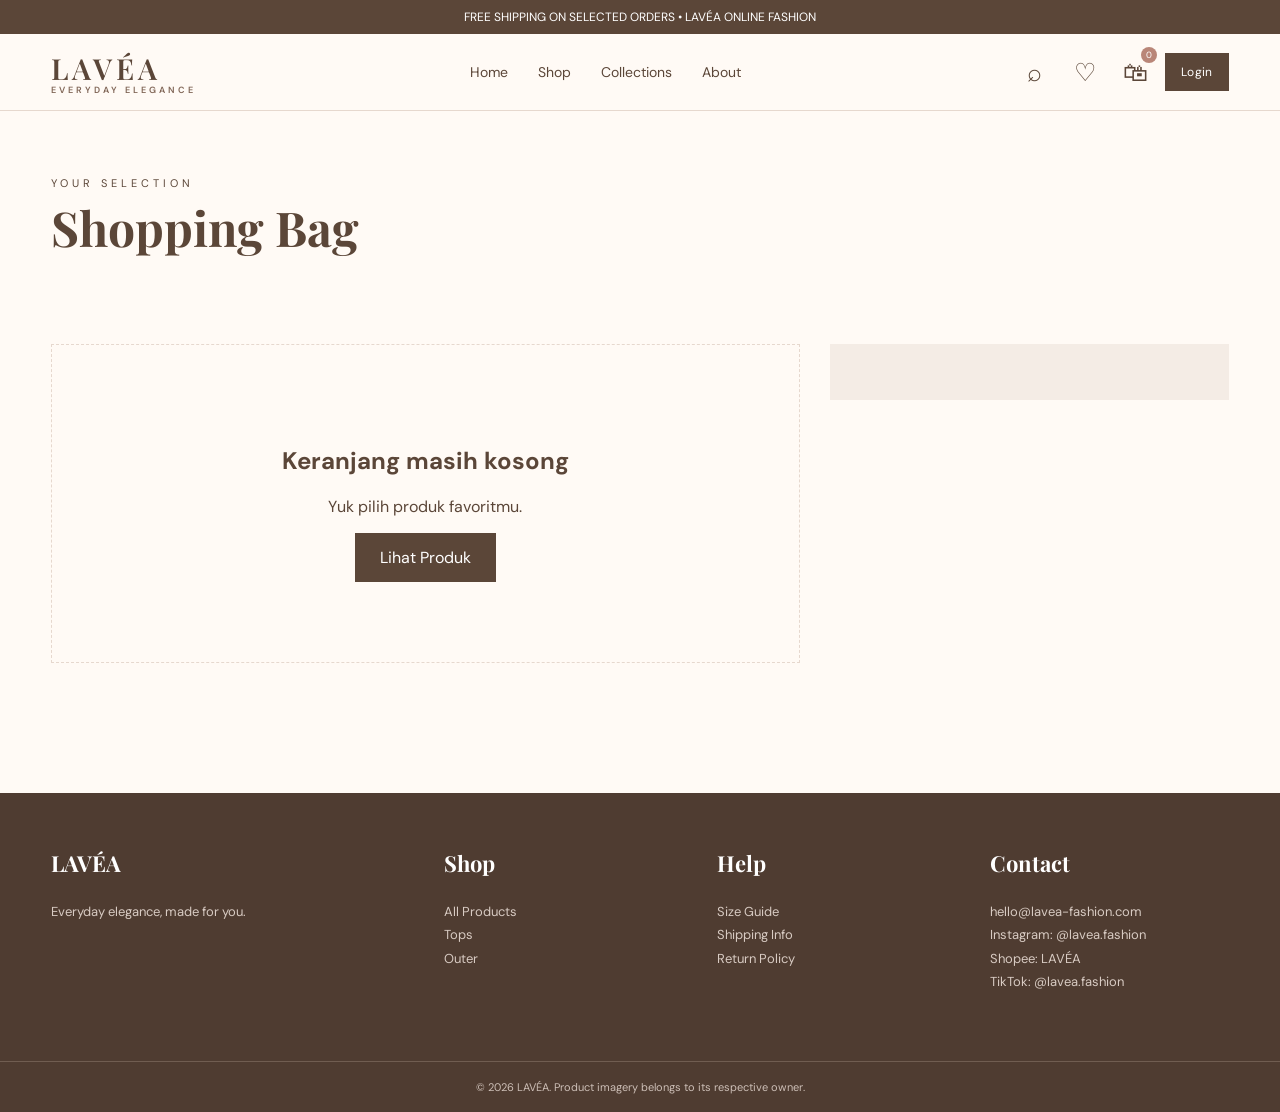
<file: cart.html>
<!DOCTYPE html>
<html lang="en"><head><meta charset="UTF-8"><meta name="viewport" content="width=device-width,initial-scale=1.0">
<title>Shopping Bag | LAVÉA</title><link rel="stylesheet" href="style.css"></head><body>
<div class="topbar">FREE SHIPPING ON SELECTED ORDERS • LAVÉA ONLINE FASHION</div>

<header class="navbar">
  <div class="container nav-inner">
    <button class="menu-btn" onclick="document.querySelector('.nav-links').classList.toggle('show')">☰</button>
    <a class="logo" href="index.html">LAVÉA<small>EVERYDAY ELEGANCE</small></a>
    <nav class="nav-links">
      <a href="index.html">Home</a><a href="shop.html">Shop</a><a href="index.html#categories">Collections</a><a href="index.html#about">About</a>
    </nav>
    <div class="nav-actions">
      <a class="icon-btn search-icon" href="shop.html" title="Search">⌕</a>
      <button class="icon-btn favorite-icon" onclick="showWishlist()" title="Favorite">♡</button>
      <a class="icon-btn cart-icon" href="cart.html" title="Shopping Bag">🛍<span class="count cart-count">0</span></a>
      <button class="login-link" id="loginButton" onclick="isLoggedIn()?toast('Kamu sudah login (simulasi)'):openLoginModal()">Login</button>
    </div>
  </div>
</header>

<main class="container">
 <div style="padding:65px 0 20px"><div class="eyebrow">Your selection</div><h1 class="page-title">Shopping Bag</h1></div>
 <div class="cart-layout"><div id="cart-list"></div><aside class="summary" id="cart-summary"></aside></div>
</main>


<footer>
 <div class="container footer-main">
  <div><h3>LAVÉA</h3><p>Everyday elegance, made for you.</p></div>
  <div><h3>Shop</h3><p><a href="shop.html">All Products</a><br><a href="shop.html?cat=Tops">Tops</a><br><a href="shop.html?cat=Outer">Outer</a></p></div>
  <div><h3>Help</h3><p>Size Guide<br>Shipping Info<br>Return Policy</p></div>
  <div><h3>Contact</h3><p>hello@lavea-fashion.com<br>Instagram: @lavea.fashion<br>Shopee: LAVÉA<br>TikTok: @lavea.fashion</p></div>
 </div>
 <div class="copyright">© <span id="year"></span> LAVÉA. Product imagery belongs to its respective owner.</div>
</footer>
<div class="toast"></div>
<script src="script.js"></script></body></html>
</file>
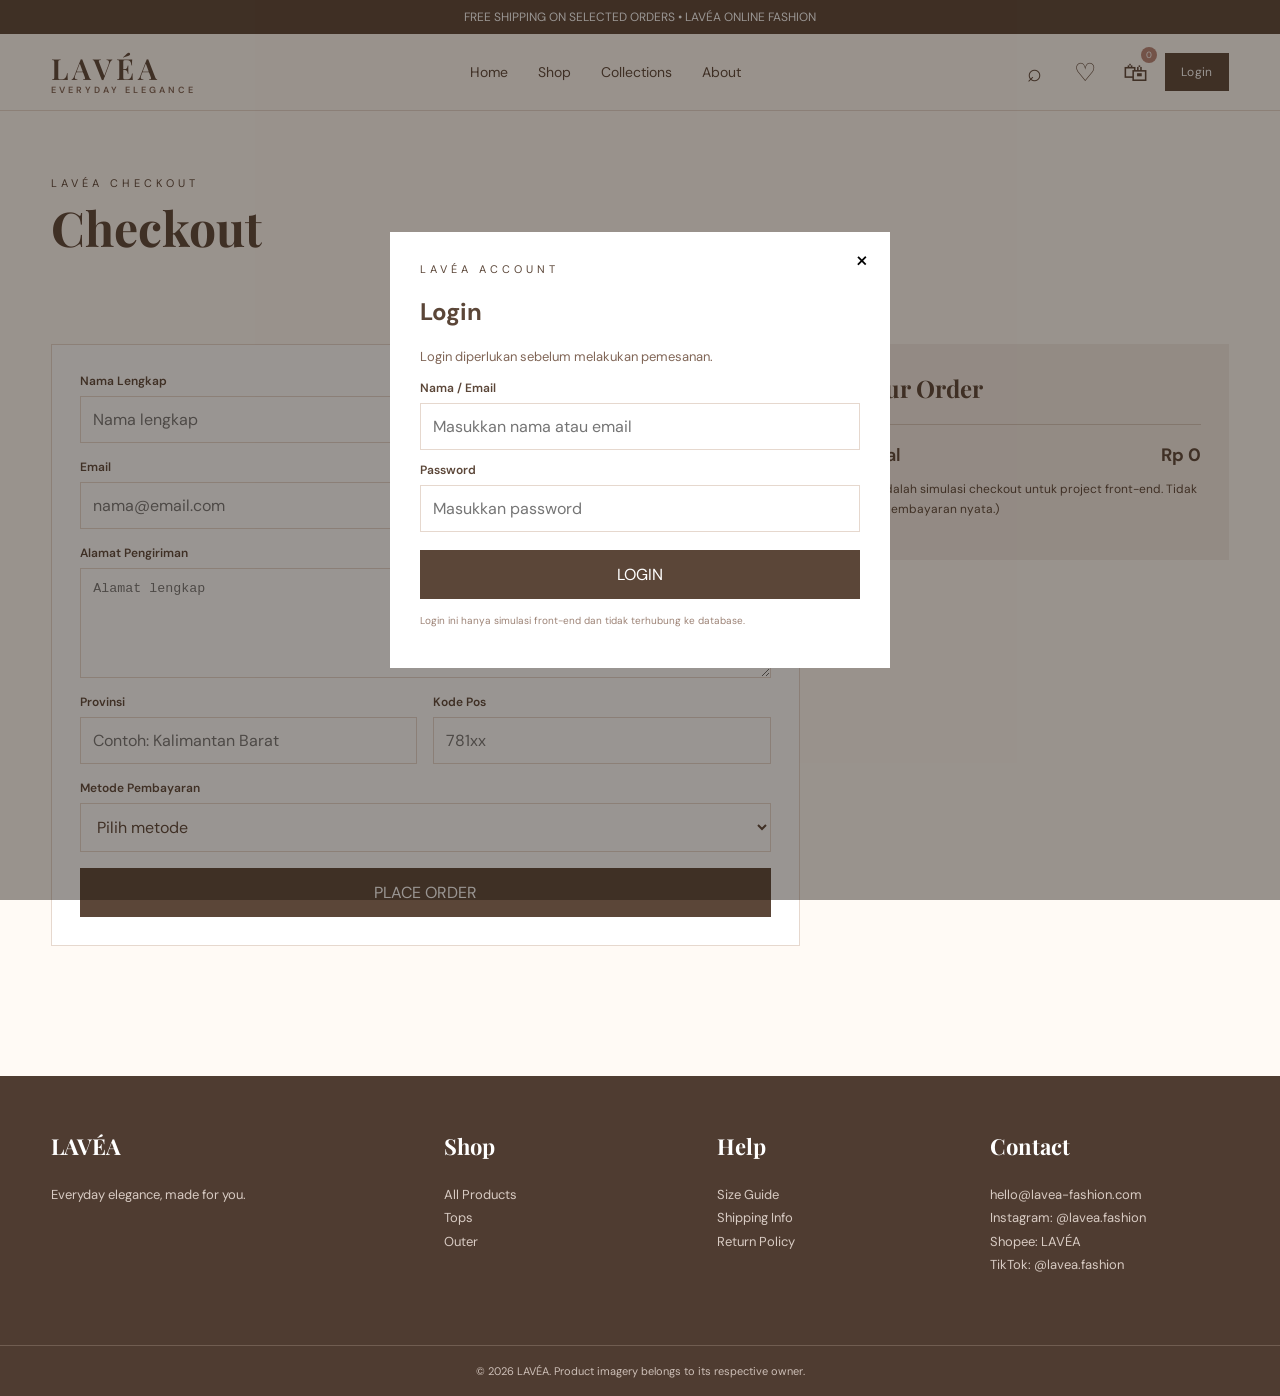
<file: checkout.html>
<!DOCTYPE html>
<html lang="en"><head><meta charset="UTF-8"><meta name="viewport" content="width=device-width,initial-scale=1.0">
<title>Checkout | LAVÉA</title><link rel="stylesheet" href="style.css"></head><body>
<div class="topbar">FREE SHIPPING ON SELECTED ORDERS • LAVÉA ONLINE FASHION</div>

<header class="navbar">
  <div class="container nav-inner">
    <button class="menu-btn" onclick="document.querySelector('.nav-links').classList.toggle('show')">☰</button>
    <a class="logo" href="index.html">LAVÉA<small>EVERYDAY ELEGANCE</small></a>
    <nav class="nav-links">
      <a href="index.html">Home</a><a href="shop.html">Shop</a><a href="index.html#categories">Collections</a><a href="index.html#about">About</a>
    </nav>
    <div class="nav-actions">
      <a class="icon-btn search-icon" href="shop.html" title="Search">⌕</a>
      <button class="icon-btn favorite-icon" onclick="showWishlist()" title="Favorite">♡</button>
      <a class="icon-btn cart-icon" href="cart.html" title="Shopping Bag">🛍<span class="count cart-count">0</span></a>
      <button class="login-link" id="loginButton" onclick="isLoggedIn()?toast('Kamu sudah login (simulasi)'):openLoginModal()">Login</button>
    </div>
  </div>
</header>

<main class="container">
 <div style="padding:65px 0 20px"><div class="eyebrow">LAVÉA checkout</div><h1 class="page-title">Checkout</h1></div>
 <div class="cart-layout">
  <form id="checkoutForm" class="summary" style="background:#fff;border:1px solid var(--line)">
   <div class="form-grid">
    <div class="field full"><label>Nama Lengkap</label><input required placeholder="Nama lengkap"></div>
    <div class="field"><label>Email</label><input type="email" required placeholder="nama@email.com"></div>
    <div class="field"><label>No. WhatsApp</label><input required placeholder="08xxxxxxxxxx"></div>
    <div class="field full"><label>Alamat Pengiriman</label><textarea required placeholder="Alamat lengkap"></textarea></div>
    <div class="field"><label>Provinsi</label><input required placeholder="Contoh: Kalimantan Barat"></div>
    <div class="field"><label>Kode Pos</label><input required placeholder="781xx"></div>
    <div class="field full"><label>Metode Pembayaran</label><select required><option value="">Pilih metode</option><option>Transfer Bank</option><option>QRIS</option><option>COD</option></select></div>
    <div class="field full"><button class="btn" type="submit">PLACE ORDER</button></div>
   </div>
  </form>
  <aside class="summary"><h2>Your Order</h2><div class="summary-total"><span>Total</span><strong id="checkoutTotal">Rp0</strong></div><p style="font-size:12px;line-height:1.7">(Ini adalah simulasi checkout untuk project front-end. Tidak ada pembayaran nyata.)</p></aside>
 </div>
 <div id="success" class="success"><div class="eyebrow">Order received</div><h1>Thank you for shopping with LAVÉA ♡</h1><p>Pesanan simulasi berhasil dibuat.</p><a class="btn" href="shop.html">CONTINUE SHOPPING</a></div>
</main>


<footer>
 <div class="container footer-main">
  <div><h3>LAVÉA</h3><p>Everyday elegance, made for you.</p></div>
  <div><h3>Shop</h3><p><a href="shop.html">All Products</a><br><a href="shop.html?cat=Tops">Tops</a><br><a href="shop.html?cat=Outer">Outer</a></p></div>
  <div><h3>Help</h3><p>Size Guide<br>Shipping Info<br>Return Policy</p></div>
  <div><h3>Contact</h3><p>hello@lavea-fashion.com<br>Instagram: @lavea.fashion<br>Shopee: LAVÉA<br>TikTok: @lavea.fashion</p></div>
 </div>
 <div class="copyright">© <span id="year"></span> LAVÉA. Product imagery belongs to its respective owner.</div>
</footer>
<div class="toast"></div>
<script src="script.js"></script></body></html>
</file>
<file: style.css>
@import url('https://fonts.googleapis.com/css2?family=DM+Sans:wght@400;500;600&family=Playfair+Display:wght@500;600&display=swap');

:root{
  --cream:#f8f3ed;
  --cream2:#fffaf5;
  --brown:#5b4638;
  --brown2:#806657;
  --rose:#b98678;
  --line:#e6d8ce;
  --white:#fff;
  --shadow:0 15px 40px rgba(77,52,40,.08);
}
*{box-sizing:border-box}
html{scroll-behavior:smooth}
body{margin:0;background:var(--cream2);color:var(--brown);font-family:"DM Sans",Arial,sans-serif}
a{text-decoration:none;color:inherit}
button,input,select{font:inherit}
img{max-width:100%;display:block}
.container{width:min(1180px,92%);margin:auto}
.topbar{background:var(--brown);color:#fff;text-align:center;font-size:12px;padding:9px}
.navbar{position:sticky;top:0;z-index:20;background:rgba(255,250,245,.96);border-bottom:1px solid var(--line);backdrop-filter:blur(10px)}
.nav-inner{height:76px;display:flex;align-items:center;justify-content:space-between;gap:20px}
.logo{font-family:"Playfair Display",serif;font-size:29px;letter-spacing:4px;font-weight:600}
.logo small{display:block;font-family:"DM Sans";font-size:9px;letter-spacing:3px;text-align:center;margin-top:-3px;color:var(--brown2)}
.nav-links{display:flex;gap:30px;font-size:14px}
.nav-links a:hover{color:var(--rose)}
.nav-actions{display:flex;gap:8px;align-items:center}
.icon-btn{border:0;background:transparent;cursor:pointer;font-size:19px;padding:8px;position:relative;color:var(--brown)}
.count{position:absolute;right:0;top:0;background:var(--rose);color:#fff;border-radius:50%;font-size:9px;min-width:16px;height:16px;display:grid;place-items:center}
.menu-btn{display:none;border:0;background:transparent;font-size:24px}
.hero{min-height:620px;background:linear-gradient(90deg,rgba(35,23,18,.65),rgba(35,23,18,.12)),url("https://down-id.img.susercontent.com/file/id-11134207-8224t-minzzjf21og000") center/cover;display:flex;align-items:center}
.hero-content{color:#fff;max-width:560px;padding:70px 0}
.eyebrow{letter-spacing:4px;text-transform:uppercase;font-size:11px}
.hero h1{font-family:"Playfair Display",serif;font-size:64px;line-height:1.03;margin:15px 0}
.hero p{line-height:1.8;max-width:480px}
.btn{display:inline-flex;align-items:center;justify-content:center;border:1px solid var(--brown);background:var(--brown);color:#fff;padding:13px 24px;cursor:pointer;transition:.2s}
.btn:hover{transform:translateY(-2px);opacity:.92}
.btn.light{background:#fff;color:var(--brown);border-color:#fff}
.btn.outline{background:transparent;color:var(--brown)}
.section{padding:80px 0}
.section-head{text-align:center;margin-bottom:35px}
.section-head .eyebrow{color:var(--rose)}
.section-title{font-family:"Playfair Display",serif;font-size:38px;margin:8px 0}
.categories{display:grid;grid-template-columns:repeat(4,1fr);gap:16px}
.category{min-height:250px;padding:28px;display:flex;align-items:flex-end;color:#fff;background-size:cover;background-position:center;position:relative;overflow:hidden}
.category:before{content:"";position:absolute;inset:0;background:linear-gradient(transparent,rgba(30,20,15,.65))}
.category div{position:relative}
.category h3{font-family:"Playfair Display";font-size:25px;margin:0 0 6px}
.category p{font-size:12px;margin:0}
.product-grid{display:grid;grid-template-columns:repeat(4,1fr);gap:22px}
.card{background:#fff;position:relative;border:1px solid #eee1d8;overflow:hidden}
.card-img{aspect-ratio:3/4;overflow:hidden;background:#eee}
.card-img img{width:100%;height:100%;object-fit:cover;transition:.45s}
.card:hover .card-img img{transform:scale(1.035)}
.badge{position:absolute;left:12px;top:12px;background:#fff;padding:6px 9px;font-size:10px;letter-spacing:1px}
.wish{position:absolute;right:12px;top:10px;width:35px;height:35px;border:0;border-radius:50%;background:#fff;cursor:pointer;font-size:18px}
.wish.active{color:#b85f68}
.card-body{padding:16px}
.card-category{font-size:10px;letter-spacing:2px;color:#9c8275;text-transform:uppercase}
.card h3{font-size:14px;margin:7px 0 8px;line-height:1.4}
.price{font-weight:600}
.card-actions{display:flex;gap:8px;margin-top:14px}
.small-btn{flex:1;padding:10px;border:1px solid var(--line);background:#fff;cursor:pointer;font-size:12px}
.small-btn.primary{background:var(--brown);color:#fff;border-color:var(--brown)}
.banner{background:#efe4dc;padding:70px 8%;display:grid;grid-template-columns:1fr 1fr;gap:40px;align-items:center}
.banner h2{font-family:"Playfair Display";font-size:42px;margin:8px 0}
.banner p{line-height:1.8}
.banner-img{height:400px;background:url("https://down-id.img.susercontent.com/file/id-11134207-8224y-mk0dz4716v401e") center/cover}
.shop-head{padding:65px 0 30px}
.shop-head h1,.page-title{font-family:"Playfair Display";font-size:48px;margin:5px 0}
.shop-tools{display:flex;justify-content:space-between;gap:15px;align-items:center;border-bottom:1px solid var(--line);padding-bottom:20px;margin-bottom:30px}
.filters{display:flex;gap:8px;flex-wrap:wrap}
select,.search-box{border:1px solid var(--line);background:#fff;padding:11px 14px;color:var(--brown)}
.search-box{width:260px}
.detail{padding:60px 0;display:grid;grid-template-columns:1.05fr .95fr;gap:60px}
.detail-gallery{display:grid;grid-template-columns:90px 1fr;gap:15px}
.thumb-list{display:flex;flex-direction:column;gap:10px}
.thumb{border:1px solid var(--line);padding:2px;cursor:pointer;background:#fff}
.thumb.active{border:2px solid var(--brown)}
.detail-main{aspect-ratio:3/4;overflow:hidden;background:#eee}
.detail-main img{width:100%;height:100%;object-fit:cover}
.detail-info .eyebrow{color:var(--rose)}
.detail-info h1{font-family:"Playfair Display";font-size:42px;line-height:1.1}
.detail-price{font-size:22px;font-weight:600;margin:18px 0}
.detail-desc{line-height:1.8;color:#725f54}
.option-title{font-size:12px;font-weight:600;margin:20px 0 9px}
.option-list{display:flex;gap:8px;flex-wrap:wrap}
.option{border:1px solid var(--line);padding:9px 14px;background:#fff;cursor:pointer}
.option.selected{border-color:var(--brown);background:#f1e8e1}
.detail-add{display:flex;gap:10px;margin-top:25px}
.qty{display:flex;border:1px solid var(--line);background:#fff}
.qty button,.qty input{border:0;background:#fff;width:38px;text-align:center}
.qty button{cursor:pointer}
.info-box{border-top:1px solid var(--line);margin-top:35px}
.info-row{padding:14px 0;border-bottom:1px solid var(--line);display:flex;justify-content:space-between}
.cart-layout{display:grid;grid-template-columns:1.5fr .8fr;gap:30px;padding:60px 0}
.cart-item{display:grid;grid-template-columns:110px 1fr auto;gap:18px;padding:18px 0;border-bottom:1px solid var(--line);align-items:center}
.cart-item img{width:110px;height:135px;object-fit:cover}.cart-item .qty{display:inline-flex;width:max-content;flex:0 0 auto}.cart-item .qty button,.cart-item .qty input{width:36px;height:34px;padding:0}
.cart-item h3{font-size:15px;margin:0 0 6px}
.remove{border:0;background:none;text-decoration:underline;cursor:pointer;color:#8b7165}
.summary{background:#f4ece5;padding:28px;height:max-content}
.summary h2{font-family:"Playfair Display";margin-top:0}
.summary-row{display:flex;justify-content:space-between;margin:13px 0}
.summary-total{font-weight:600;font-size:18px;border-top:1px solid #d7c7bb;padding-top:18px}
.empty{text-align:center;padding:80px 20px;border:1px dashed var(--line)}
.form-grid{display:grid;grid-template-columns:1fr 1fr;gap:16px}
.field{display:flex;flex-direction:column;gap:7px}
.field.full{grid-column:1/-1}
.field label{font-size:12px;font-weight:600}
.field input,.field textarea,.field select{border:1px solid var(--line);padding:12px;background:#fff}
.field textarea{min-height:110px;resize:vertical}
.success{display:none;text-align:center;padding:70px 20px}
.success.show{display:block}
.success h1{font-family:"Playfair Display";font-size:42px}
footer{background:#4f3c31;color:#fff;margin-top:70px}
.footer-main{padding:55px 0;display:grid;grid-template-columns:1.5fr 1fr 1fr 1fr;gap:35px}
footer h3{font-family:"Playfair Display";font-size:22px;margin-top:0}
footer p,footer a{color:#d8cbc3;font-size:13px;line-height:1.8}
.copyright{border-top:1px solid #705d51;padding:18px 0;color:#cdbfb7;font-size:11px;text-align:center}
.toast{position:fixed;right:25px;bottom:25px;background:var(--brown);color:#fff;padding:14px 18px;z-index:100;opacity:0;transform:translateY(15px);pointer-events:none;transition:.25s;font-size:13px}
.toast.show{opacity:1;transform:translateY(0)}
.modal{position:fixed;inset:0;background:rgba(30,20,15,.45);display:none;align-items:center;justify-content:center;z-index:80;padding:20px}
.modal.show{display:flex}
.modal-box{background:#fff;width:min(500px,100%);padding:30px;position:relative}
.modal-close{position:absolute;right:15px;top:10px;border:0;background:none;font-size:25px;cursor:pointer}
@media(max-width:900px){
 .nav-links{display:none}.menu-btn{display:block}.nav-inner{height:65px}
 .hero{min-height:560px}.hero h1{font-size:50px}
 .categories,.product-grid{grid-template-columns:repeat(2,1fr)}
 .banner,.detail,.cart-layout{grid-template-columns:1fr}
 .footer-main{grid-template-columns:1fr 1fr}
}
@media(max-width:600px){
 .hero h1{font-size:42px}.hero-content{padding:50px 0}
 .section{padding:55px 0}.section-title{font-size:32px}
 .categories,.product-grid{grid-template-columns:1fr 1fr;gap:10px}
 .card-body{padding:11px}.card h3{font-size:12px}
 .shop-head h1,.page-title{font-size:38px}
 .shop-tools{align-items:stretch;flex-direction:column}
 .search-box{width:100%}
 .detail-gallery{grid-template-columns:1fr}.thumb-list{order:2;flex-direction:row}.thumb{width:65px}
 .detail-info h1{font-size:34px}
 .cart-item{grid-template-columns:75px 1fr}.cart-item>div:last-child{grid-column:2}
 .cart-item img{width:75px;height:95px}
 .form-grid{grid-template-columns:1fr}.field.full{grid-column:auto}
 .footer-main{grid-template-columns:1fr}
}
/* LAVÉA refinements */
.categories{grid-template-columns:repeat(3,1fr)}
.wish{width:44px;height:44px;font-size:25px;right:14px;top:12px;z-index:3;box-shadow:0 5px 15px rgba(77,52,40,.12)}
.icon-btn{font-size:25px;padding:9px;min-width:42px;min-height:42px;display:grid;place-items:center}
.favorite-icon{font-family:Arial,sans-serif}
.cart-icon{font-size:25px}
.login-link{border:1px solid var(--brown);background:var(--brown);color:#fff;padding:10px 15px;cursor:pointer;font-size:12px;letter-spacing:.4px}
.card-meta{font-size:10px;line-height:1.6;color:#8d776b;margin-top:8px}
.wishlist-item{display:grid;grid-template-columns:75px 1fr;gap:14px;align-items:center;padding:12px 0;border-bottom:1px solid var(--line)}
.wishlist-item img{width:75px;height:92px;object-fit:cover}
.wishlist-item strong{font-size:13px;display:block;margin-bottom:5px}
.wishlist-item .small-btn{display:inline-block;margin-top:8px;padding:7px 10px}
.wishlist-box{max-height:80vh;overflow:auto}
.modal-note{font-size:13px;color:var(--brown2);line-height:1.6}
.modal-footnote{font-size:10px;color:#9c8275;line-height:1.5;margin-top:14px}
@media(max-width:900px){.categories{grid-template-columns:1fr 1fr}.login-link{padding:8px 10px}}
@media(max-width:600px){.categories{grid-template-columns:1fr}.nav-actions{gap:2px}.icon-btn{font-size:22px;min-width:36px}.login-link{font-size:11px;padding:8px}.card-meta{font-size:9px}}
/* Final requested refinements */
.summary-total{display:flex;align-items:center;justify-content:space-between;column-gap:10px}
.size-guide{margin-top:18px;padding:16px;background:#faf5f1;border:1px solid var(--line)}
.size-guide-title{font-size:11px;letter-spacing:1.8px;font-weight:600;margin-bottom:10px;color:var(--brown)}
.size-guide-table{overflow-x:auto}
.size-guide table{width:100%;border-collapse:collapse;font-size:11px;background:#fff}
.size-guide th,.size-guide td{border:1px solid var(--line);padding:8px;text-align:center;white-space:nowrap}
.size-guide th{font-weight:600;background:#f4ece5}
.size-guide small{display:block;color:#9c8275;line-height:1.5;margin-top:9px;font-size:10px}
.thumb img{display:block;width:100%;height:100%;object-fit:cover}
</file>
